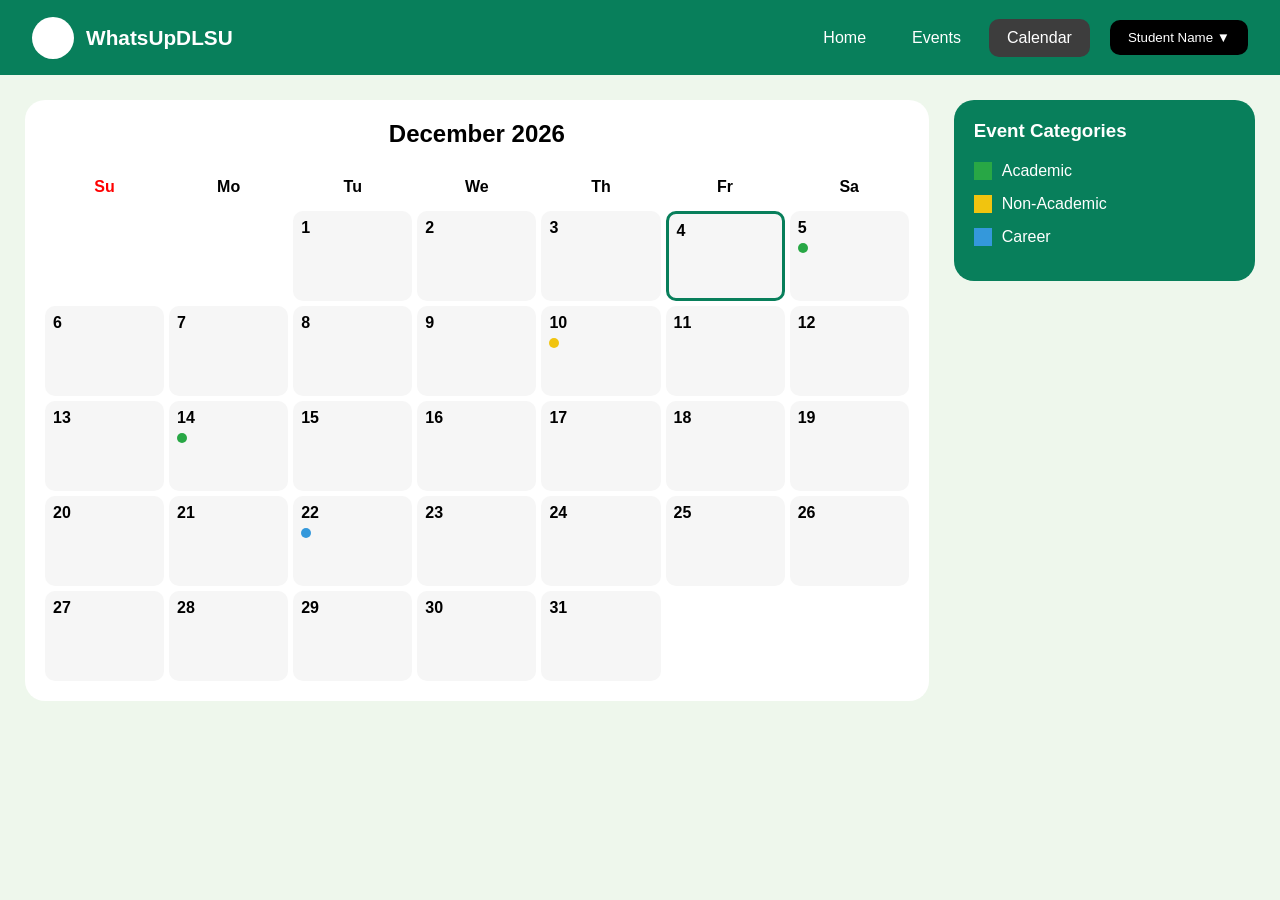
<file: calendar.html>
<!DOCTYPE html>
<html lang="en">
    <head>
        <title>WhatsUpDLSU - Calendar</title>
        <link rel="stylesheet" href="css/darkmode.css">
        <link rel="stylesheet" href="css/calendar.css">
    </head>
    
    <body>

        <nav class="navbar">

            <div class="nav-left">
                <div class="logo-placeholder"></div>
                <span class="logo-text">WhatsUpDLSU</span>
            </div>

            <div class="nav-right">

                <div class="nav-links">
                    <a href="dashboard.html" class="nav-tab">Home</a>
                    <a href="events.html" class="nav-tab">Events</a>
                    <a href="calendar.html" class="nav-tab active">Calendar</a>
                </div>

                <div class="profile-section">

                    <button class="profile-btn" id="profileBtn">
                        Student Name ▼
                    </button>

                    <div class="dropdown-menu" id="dropdownMenu">

                        <button type="button" class="dark-mode-btn">
                            DARK/LIGHT MODE
                        </button>

                        <button onclick="location.href='edit-profile.html'">
                            EDIT USER DETAILS
                        </button>

                        <button onclick="location.href='index.html'">
                            LOG OUT
                        </button>

                    </div>

                </div>

            </div>

        </nav>

        <main class="calendar-layout">

            <section class="calendar-section">

                <h2 id="monthTitle"></h2>

                <div class="calendar-grid" id="calendarGrid">

                </div>

            </section>

            <aside class="legend">

                <h3>Event Categories</h3>

                <div class="legend-item">
                    <span class="box academic"></span>
                    Academic
                </div>

                <div class="legend-item">
                    <span class="box nonacademic"></span>
                    Non-Academic
                </div>

                <div class="legend-item">
                    <span class="box career"></span>
                    Career
                </div>

            </aside>

        </main>

        <script src="js/calendar.js"></script>
        <script src="js/darkmode.js"></script>
    </body>
</html>
</file>
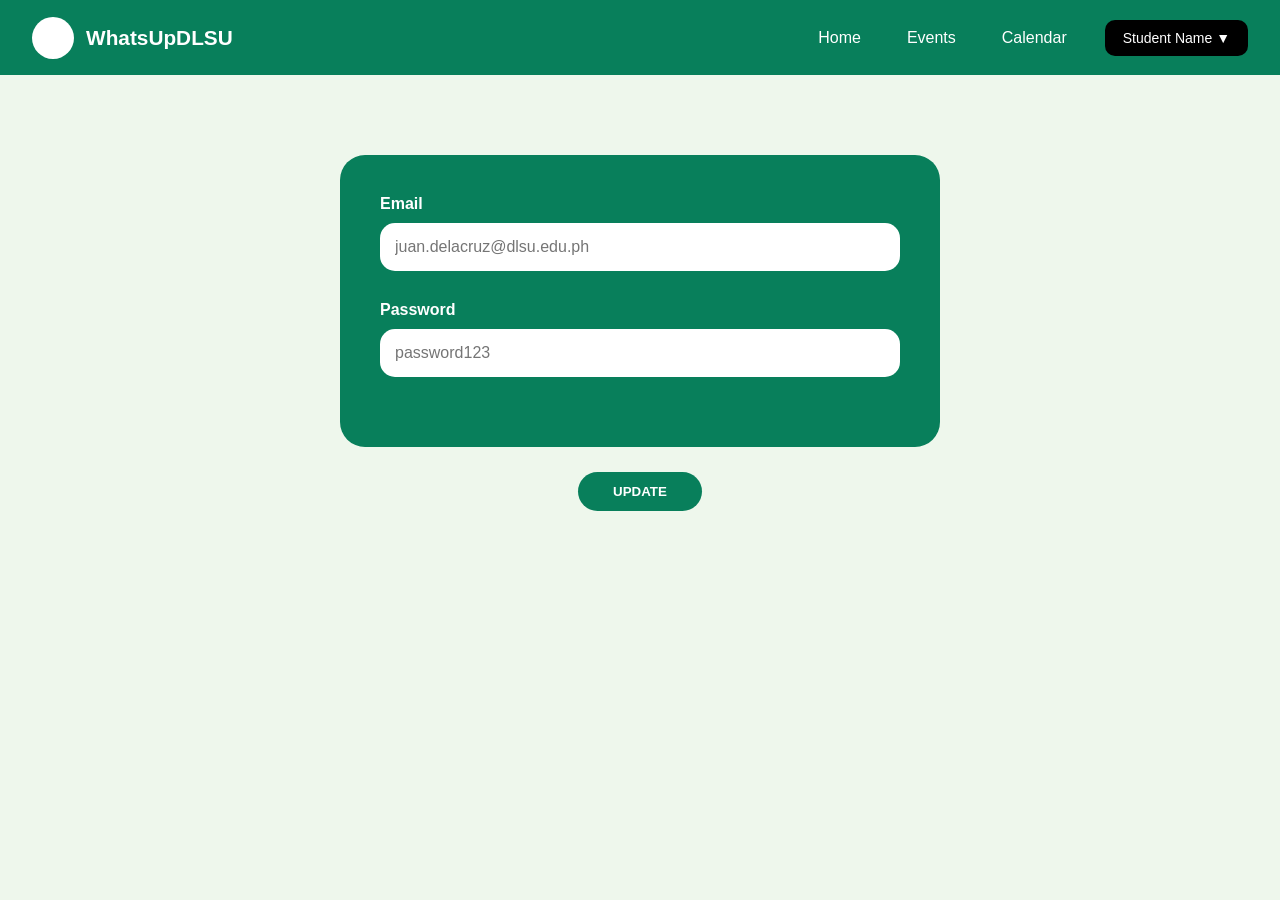
<file: edit-profile.html>
<!DOCTYPE html>
<html lang="en">
    <head>
        <title>Edit User Details</title>
        <link rel="stylesheet" href="css/darkmode.css">
        <link rel="stylesheet" href="css/edit-profile.css">
    </head>

    <body>

        <nav class="navbar">

            <div class="nav-left">
                <div class="logo-placeholder"></div>
                <span class="logo-text">WhatsUpDLSU</span>
            </div>

            <div class="nav-right">

                <div class="nav-links">
                    <a href="dashboard.html" class="nav-tab">Home</a>
                    <a href="events.html" class="nav-tab">Events</a>
                    <a href="calendar.html" class="nav-tab">Calendar</a>
                </div>

                <div class="profile-section">

                    <button class="profile-btn" id="profileBtn">
                        Student Name ▼
                    </button>

                    <div class="dropdown-menu" id="dropdownMenu">

                        <button type="button" class="dark-mode-btn">
                            DARK/LIGHT MODE
                        </button>

                        <button onclick="window.location.href='edit-profile.html'">
                            EDIT USER DETAILS
                        </button>

                        <button onclick="window.location.href='index.html'">
                            LOG OUT
                        </button>

                    </div>

                </div>

            </div>

        </nav>

        <main class="profile-page">

            <div class="profile-container">

                <form id="profileForm">

                    <div class="form-group">

                        <label>Email</label>

                        <div class="input-wrapper">

                            <input type="email" placeholder="juan.delacruz@dlsu.edu.ph" >

                        </div>

                    </div>

                    <div class="form-group">

                        <label>Password</label>

                        <div class="input-wrapper">

                            <input type="password" placeholder="password123" >

                        </div>

                    </div>

                </form>

            </div>

            <button class="update-btn" id="updateBtn" >
                UPDATE
            </button>

        </main>

        <script src="js/edit-profile.js"></script>
        <script src="js/darkmode.js"></script>
    </body>
</html>
</file>
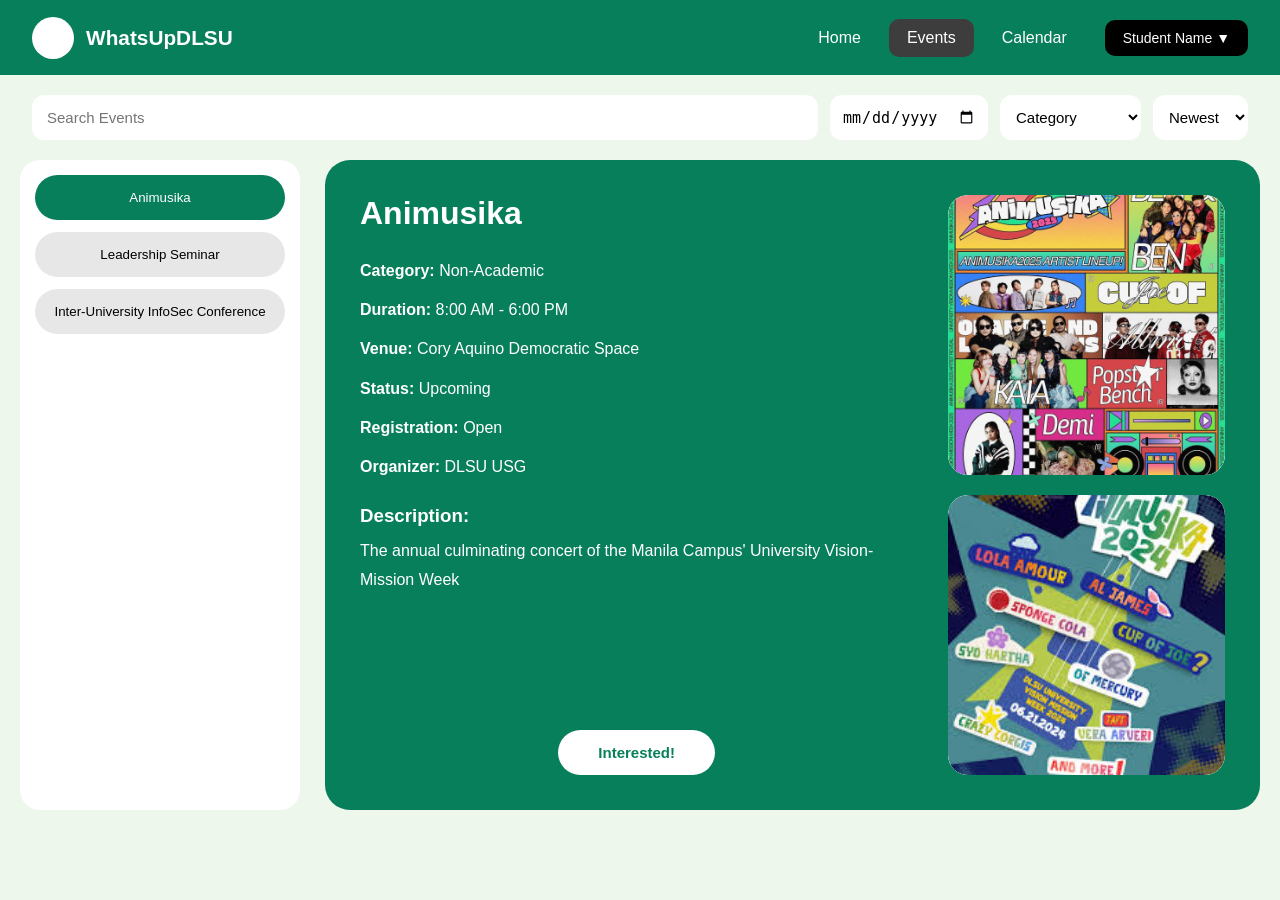
<file: events.html>
<!DOCTYPE html>
<html lang="en">
    <head>
        <title>WhatsUpDLSU - Events</title>
        <link rel="stylesheet" href="css/darkmode.css">
        <link rel="stylesheet" href="css/events.css">
    </head>

    <body>

        <nav class="navbar">

            <div class="nav-left">
                <div class="logo-placeholder"></div>
                <span class="logo-text">WhatsUpDLSU</span>
            </div>

            <div class="nav-right">

                <div class="nav-links">
                    <a href="index.html" class="nav-tab">Home</a>
                    <a href="events.html" class="nav-tab active">Events</a>
                    <a href="calendar.html" class="nav-tab">Calendar</a>
                </div>

                <div class="profile-section">

                    <button class="profile-btn" id="profileBtn">
                        Student Name ▼
                    </button>

                    <div class="dropdown-menu" id="dropdownMenu">

                        <button type="button" class="dark-mode-btn">
                            DARK/LIGHT MODE
                        </button>

                        <button onclick="location.href='edit-profile.html'">
                            EDIT USER DETAILS
                        </button>

                        <button onclick="location.href='index.html'">
                            LOG OUT
                        </button>

                    </div>

                </div>

            </div>

        </nav>

        <section class="search-section">

            <input type="text" id="searchInput" placeholder="Search Events" class="search-input" >

            <input type="date" class="filter-box" >

            <select class="filter-box">
                <option>Category</option>
                <option>Academic</option>
                <option>Career</option>
                <option>Non-academic</option>
            </select>

            <select class="filter-box">
                <option>Newest</option>
                <option>Oldest</option>
            </select>

        </section>

        <main class="events-layout">

            <aside class="event-sidebar" id="eventSidebar"></aside>

            <section class="event-detail">

                <div class="event-info">

                    <h1 id="eventTitle">Placeholder</h1>

                    <div class="details">

                        <p><strong>Category:</strong>
                            <span id="category">Placeholder</span>
                        </p>

                        <p><strong>Duration:</strong>
                            <span id="duration">Placeholder</span>
                        </p>

                        <p><strong>Venue:</strong>
                            <span id="venue">Placeholder</span>
                        </p>

                        <p><strong>Status:</strong>
                            <span id="status">Placeholder</span>
                        </p>

                        <p><strong>Registration:</strong>
                            <span id="registration">Placeholder</span>
                        </p>

                        <p><strong>Organizer:</strong>
                            <span id="organizer">Placeholder</span>
                        </p>

                    </div>

                    <div class="description">

                        <h3>Description:</h3>

                        <p id="description">
                            Placeholder
                        </p>

                    </div>

                    <button
                        id="interestedBtn"
                        class="interested-btn">

                        Interested!

                    </button>

                </div>

                <div class="image-column">

                    <div class="image-box">
                        Event Image 1
                    </div>

                    <div class="image-box">
                        Event Image 2
                    </div>

                </div>

            </section>

        </main>

        <script src="js/events.js"></script>
        <script src="js/darkmode.js"></script>
    </body>
</html>
</file>
<file: css/darkmode.css>
/* DARK MODE */

body.dark-mode{
    background:#121212;
    color:white;
}

/* NAVBAR */

body.dark-mode .navbar{
    background:#1e1e1e;
}

/* PANELS */

body.dark-mode .banner,
body.dark-mode .carousel-section,
body.dark-mode .category-box,
body.dark-mode .event-detail,
body.dark-mode .form-container,
body.dark-mode .profile-container,
body.dark-mode .event-panel,
body.dark-mode .action-panel{
    background:#222;
    color:white;
}

/* CARDS */

body.dark-mode .event-card,
body.dark-mode .event-item,
body.dark-mode .image-box,
body.dark-mode .image-placeholder,
body.dark-mode .upload-box,
body.dark-mode .category-item{
    background:#333;
    color:white;
}

/* INPUTS */

body.dark-mode input,
body.dark-mode textarea,
body.dark-mode select{
    background:#444;
    color:white;
    border:none;
}

/* DROPDOWN */

body.dark-mode .dropdown-menu{
    background:#2d2d2d;
}

body.dark-mode .dropdown-menu button{
    background:#444;
    color:white;
}

/* BUTTONS */

body.dark-mode .profile-btn{
    background:#444;
}

body.dark-mode .interested-btn,
body.dark-mode .submit-btn,
body.dark-mode .update-btn,
body.dark-mode .approve-btn,
body.dark-mode .back-btn{
    background:#666;
    color:white;
}
</file>
<file: css/calendar.css>
*{
    margin:0;
    padding:0;
    box-sizing:border-box;
}

body{
    background:#eef7ec;
    font-family:'Segoe UI',sans-serif;
}

/* NAVBAR */

.navbar{
    height:75px;
    background:#087f5b;

    display:flex;
    justify-content:space-between;
    align-items:center;

    padding:0 2rem;

    color:white;
}

.nav-left{
    display:flex;
    align-items:center;
    gap:12px;
}

.logo-placeholder{
    width:42px;
    height:42px;
    background:white;
    border-radius:50%;
}

.logo-text{
    font-size:1.3rem;
    font-weight:700;
}

.nav-right{
    display:flex;
    align-items:center;
    gap:20px;
}

.nav-links{
    display:flex;
    gap:10px;
}

.nav-tab{
    color:white;
    text-decoration:none;

    padding:10px 18px;
    border-radius:10px;
}

.nav-tab.active{
    background:#3d3d3d;
}

/* DROPDOWN */

.profile-section{
    position:relative;
}

.profile-btn{
    background:black;
    color:white;

    border:none;
    border-radius:10px;

    padding:10px 18px;

    cursor:pointer;
}

.dropdown-menu{
    position:absolute;
    top:60px;
    right:0;

    width:220px;

    background:white;

    border-radius:12px;

    padding:10px;

    display:flex;
    flex-direction:column;
    gap:8px;

    opacity:0;
    visibility:hidden;

    transform:translateY(-10px);

    transition:.25s;
}

.dropdown-menu.show{
    opacity:1;
    visibility:visible;
    transform:translateY(0);
}

.dropdown-menu button{
    border:none;
    border-radius:10px;
    padding:12px;
    cursor:pointer;
}

/* LAYOUT */

.calendar-layout{
    display:grid;
    grid-template-columns:3fr 1fr;

    gap:25px;

    padding:25px;
}

.calendar-section{
    background:white;

    border-radius:20px;

    padding:20px;
}

#monthTitle{
    text-align:center;
    margin-bottom:20px;
}

.calendar-grid{
    display:grid;
    grid-template-columns:repeat(7,1fr);

    gap:5px;
}

.day-header{
    text-align:center;
    font-weight:bold;
    padding:10px;
}

.day-header.sunday{
    color:red;
}

.day-cell{
    min-height:90px;

    background:#f6f6f6;

    border-radius:10px;

    padding:8px;
}

.day-number{
    font-weight:bold;
}

.today{
    border:3px solid #087f5b;
}

.event-dot{
    width:10px;
    height:10px;

    border-radius:50%;

    margin-top:6px;
}

.green{
    background:#28a745;
}

.yellow{
    background:#f1c40f;
}

.blue{
    background:#3498db;
}

/* LEGEND */

.legend{
    background:#087f5b;

    color:white;

    border-radius:20px;

    padding:20px;

    height:fit-content;
}

.legend h3{
    margin-bottom:20px;
}

.legend-item{
    display:flex;
    align-items:center;
    gap:10px;

    margin-bottom:15px;
}

.box{
    width:18px;
    height:18px;
}

.academic{
    background:#28a745;
}

.nonacademic{
    background:#f1c40f;
}

.career{
    background:#3498db;
}
</file>
<file: css/edit-profile.css>
*{
    margin:0;
    padding:0;
    box-sizing:border-box;
}

body{
    min-height:100vh;
    background:#eef7ec;
    font-family:'Segoe UI', sans-serif;
}

/* NAVBAR */

/* ===== NAVBAR ===== */

.navbar{
    height:75px;
    background:#087f5b;

    display:flex;
    justify-content:space-between;
    align-items:center;

    padding:0 2rem;

    color:white;
}

.nav-left{
    display:flex;
    align-items:center;
    gap:12px;
}

.logo-placeholder{
    width:42px;
    height:42px;
    background:white;
    border-radius:50%;
}

.logo-text{
    font-size:1.3rem;
    font-weight:700;
}

.nav-right{
    display:flex;
    align-items:center;
    gap:20px;
}

.nav-links{
    display:flex;
    gap:10px;
}

.nav-tab{
    text-decoration:none;
    color:white;

    padding:10px 18px;
    border-radius:10px;

    transition:.2s;
}

.nav-tab:hover{
    background:rgba(255,255,255,.15);
}

.nav-tab.active{
    background:#3d3d3d;
}

/* PROFILE DROPDOWN */

.profile-section{
    position:relative;
}

.profile-btn{
    background:black;
    color:white;

    border:none;
    border-radius:10px;

    padding:10px 18px;

    cursor:pointer;

    font-size:14px;
}

.dropdown-menu{
    position:absolute;

    top:60px;
    right:0;

    width:220px;

    background:white;

    border-radius:12px;

    padding:10px;

    box-shadow:0 10px 25px rgba(0,0,0,0.15);

    display:flex;
    flex-direction:column;
    gap:8px;

    opacity:0;
    visibility:hidden;

    transform:translateY(-10px);

    transition:all 0.25s ease;

    z-index:1000;
}

.dropdown-menu.show{
    opacity:1;
    visibility:visible;
    transform:translateY(0);
}

.dropdown-menu button{
    border:none;

    border-radius:10px;

    padding:12px;

    background:#f3f3f3;

    cursor:pointer;

    font-weight:500;

    transition:0.2s;
}

.dropdown-menu button:hover{
    background:#e5e5e5;
}

/* PROFILE PAGE */

.profile-page{
    display:flex;
    flex-direction:column;
    align-items:center;

    margin-top:80px;
}

.profile-container{
    width:600px;
    max-width:90%;

    background:#087f5b;

    border-radius:25px;

    padding:40px;
}

.form-group{
    margin-bottom:30px;
}

.form-group label{
    display:block;

    color:white;

    margin-bottom:10px;

    font-weight:600;
}

.input-wrapper{
    position:relative;
}

.input-wrapper input{
    width:100%;

    padding:15px 50px 15px 15px;

    border:none;
    border-radius:15px;

    font-size:1rem;
}

.input-icon{
    position:absolute;

    right:18px;
    top:50%;

    transform:translateY(-50%);

    font-size:1.1rem;
}

/* UPDATE BUTTON */

.update-btn{
    margin-top:25px;

    border:none;

    border-radius:999px;

    padding:12px 35px;

    background:#087f5b;
    color:white;

    cursor:pointer;

    font-weight:600;
}
</file>
<file: css/events.css>
*{
    margin:0;
    padding:0;
    box-sizing:border-box;
}

body{
    min-height:100vh;
    background:#eef7ec;
    font-family:'Segoe UI', sans-serif;
}

/* NAVBAR */

.navbar{
    height:75px;
    background:#087f5b;

    display:flex;
    justify-content:space-between;
    align-items:center;

    padding:0 2rem;

    color:white;
}

.nav-left{
    display:flex;
    align-items:center;
    gap:12px;
}

.logo-placeholder{
    width:42px;
    height:42px;
    border-radius:50%;
    background:white;
}

.logo-text{
    font-size:1.3rem;
    font-weight:700;
}

.nav-right{
    display:flex;
    align-items:center;
    gap:20px;
}

.nav-links{
    display:flex;
    gap:10px;
}

.nav-tab{
    text-decoration:none;
    color:white;

    padding:10px 18px;
    border-radius:10px;
}

.nav-tab.active{
    background:#3d3d3d;
}

/* PROFILE */

.profile-section{
    position:relative;
}

.profile-btn{
    background:black;
    color:white;

    border:none;
    border-radius:10px;

    padding:10px 18px;

    cursor:pointer;

    font-size:14px;
}

/* Hidden by default */
.dropdown-menu{
    position:absolute;

    top:60px;
    right:0;

    width:220px;

    background:white;

    border-radius:12px;

    padding:10px;

    box-shadow:0 10px 25px rgba(0,0,0,0.15);

    display:flex;
    flex-direction:column;
    gap:8px;

    opacity:0;
    visibility:hidden;

    transform:translateY(-10px);

    transition:all 0.25s ease;

    z-index:1000;
}

/* Visible state */
.dropdown-menu.show{
    opacity:1;
    visibility:visible;
    transform:translateY(0);
}

.dropdown-menu button{
    border:none;

    border-radius:10px;

    padding:12px;

    background:#f3f3f3;

    cursor:pointer;

    font-weight:500;

    transition:0.2s;
}

.dropdown-menu button:hover{
    background:#e5e5e5;
}

/* SEARCH BAR */

.search-bar{
    display:flex;
    justify-content:space-between;
    align-items:center;

    padding:20px;
    gap:20px;
}

.search-container{
    flex:1;
}

.search-container input{
    width:100%;

    padding:14px;

    border:none;
    border-radius:12px;
}

.filter-controls{
    display:flex;
    gap:12px;
}

.filter-btn{
    padding:12px;

    border:none;
    border-radius:12px;
}

/* MAIN LAYOUT */

.events-layout{
    display:grid;
    grid-template-columns:280px 1fr;
    gap:25px;

    padding:0 20px 20px;
}

/* SIDEBAR */

.event-sidebar{
    background:white;

    border-radius:20px;

    height:650px;

    overflow-y:auto;

    padding:15px;

    display:flex;
    flex-direction:column;
    gap:12px;
}

.event-item{
    padding:15px;

    border:none;

    border-radius:999px;

    background:#e7e7e7;

    cursor:pointer;

    transition:.2s;
}

.event-item:hover{
    background:#d9d9d9;
}

.event-item.active{
    background:#087f5b;
    color:white;
}

/* EVENT DETAILS */

.event-detail{
    background:#087f5b;

    border-radius:25px;

    padding:35px;

    color:white;

    display:grid;
    grid-template-columns:2fr 1fr;

    gap:35px;

    min-height:650px;

    height: 650px;
}

/* LEFT SIDE */

.event-info{
    display:flex;
    flex-direction:column;
}

.event-info h1{
    font-size:2rem;
    margin-bottom:25px;
}

.details{
    display:flex;
    flex-direction:column;
    gap:12px;

    margin-bottom:25px;

    line-height:1.7;
}

.description{
    margin-bottom:30px;
}

.description h3{
    margin-bottom:10px;
}

.description p{
    line-height:1.8;
}

/* INTERESTED BUTTON */

.interested-btn{
    margin-top:auto;

    align-self:center;

    border:none;

    border-radius:999px;

    padding:14px 40px;

    background:white;
    color:#087f5b;

    font-size:15px;
    font-weight:600;

    cursor:pointer;

    transition:.2s;
}

.interested-btn:hover{
    transform:translateY(-2px);
}

/* RIGHT SIDE IMAGES */

.image-column{
    display:flex;
    flex-direction:column;
    gap:20px;
    overflow: hidden;
    min-width: 0;
}

.image-box{
    flex:1;
    min-height:250px;
    width: 100%;
    overflow: hidden;
    background:white;
    border-radius:20px;
    color:#444;
    display:flex;
    justify-content:center;
    align-items:center;
    font-weight:600;
}

.image-box img {
    width: 100%;
    height: 100%;
    object-fit: cover;
    border-radius: 20px;
}

/* SEARCH BAR */

.search-section{
    width:95%;

    margin:20px auto;

    display:flex;
    align-items:center;
    gap:12px;
}

.search-input{
    flex:1;

    height:45px;

    border:none;
    border-radius:12px;

    padding:0 15px;

    background:white;

    font-size:15px;
}

.filter-box{
    height:45px;

    border:none;
    border-radius:12px;

    padding:0 12px;

    background:white;

    font-size:15px;

    cursor:pointer;
}

/* RESPONSIVE */

@media(max-width:1000px){

    .events-layout{
        grid-template-columns:1fr;
    }

    .event-sidebar{
        height:250px;
    }

    .event-detail{
        grid-template-columns:1fr;
    }

    .image-column{
        flex-direction:row;
    }

    .image-box{
        min-height:180px;
    }
}
</file>
